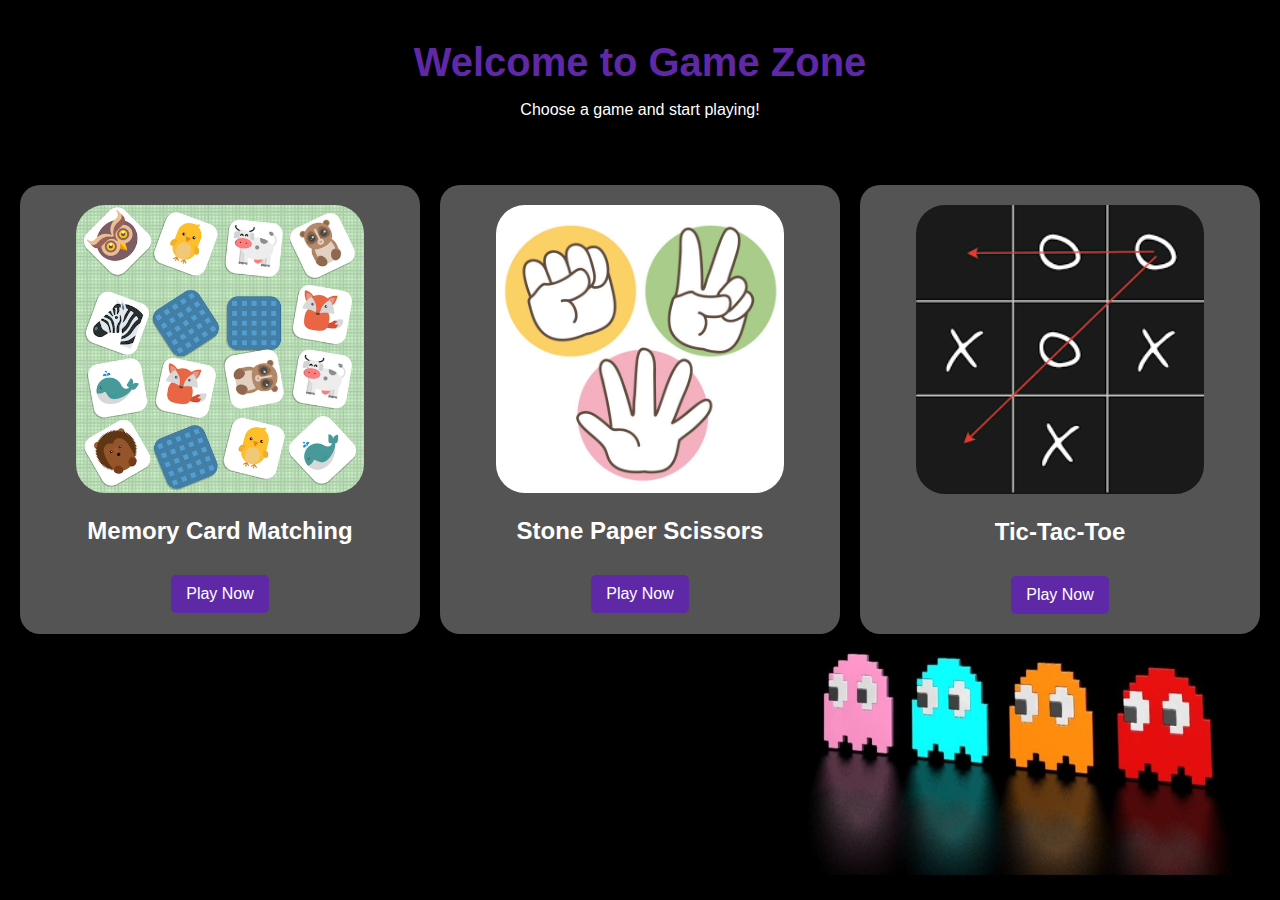
<file: index.html>
<!DOCTYPE html>
<html lang="en">
<head>
  <meta charset="UTF-8">
  <meta name="viewport" content="width=device-width, initial-scale=1.0">
  <meta name="google-site-verification" content="1z4tX0wBP-HDrPqC2r5I_fBvu6wxNZJLXsEwYhhkiXw" />
  <title>Game Zone</title>
  <link rel="stylesheet" href="style.css">
</head>
<body>
  <header>
    <h1>Welcome to Game Zone</h1>
    <p>Choose a game and start playing!</p>
  </header>
  <main>
    <div class="game-grid">
      <!-- Memory Card Matching Game -->
      <div class="game-card">
        <img src="images/card.png" alt="Memory Game" class="game-image">
        <h2>Memory Card Matching</h2>
        <a href="card.html" class="play-btn">Play Now</a>
      </div>

      <div class="game-card">
        <img src="images/stone-p-s.jpg" alt="Memory Game" class="game-image">
        <h2>Stone Paper Scissors</h2>
        <a href="game1.html" class="play-btn">Play Now</a>
      </div>
      
      <!-- Tic-Tac-Toe -->
      <div class="game-card">
        <img src="images/tic.png" alt="Tic-Tac-Toe" class="game-image">
        <h2>Tic-Tac-Toe</h2>
        <a href="tic-tac-toe.html" class="play-btn">Play Now</a>
      </div>
    </div>
  </main>

</body>
</html>
</file>
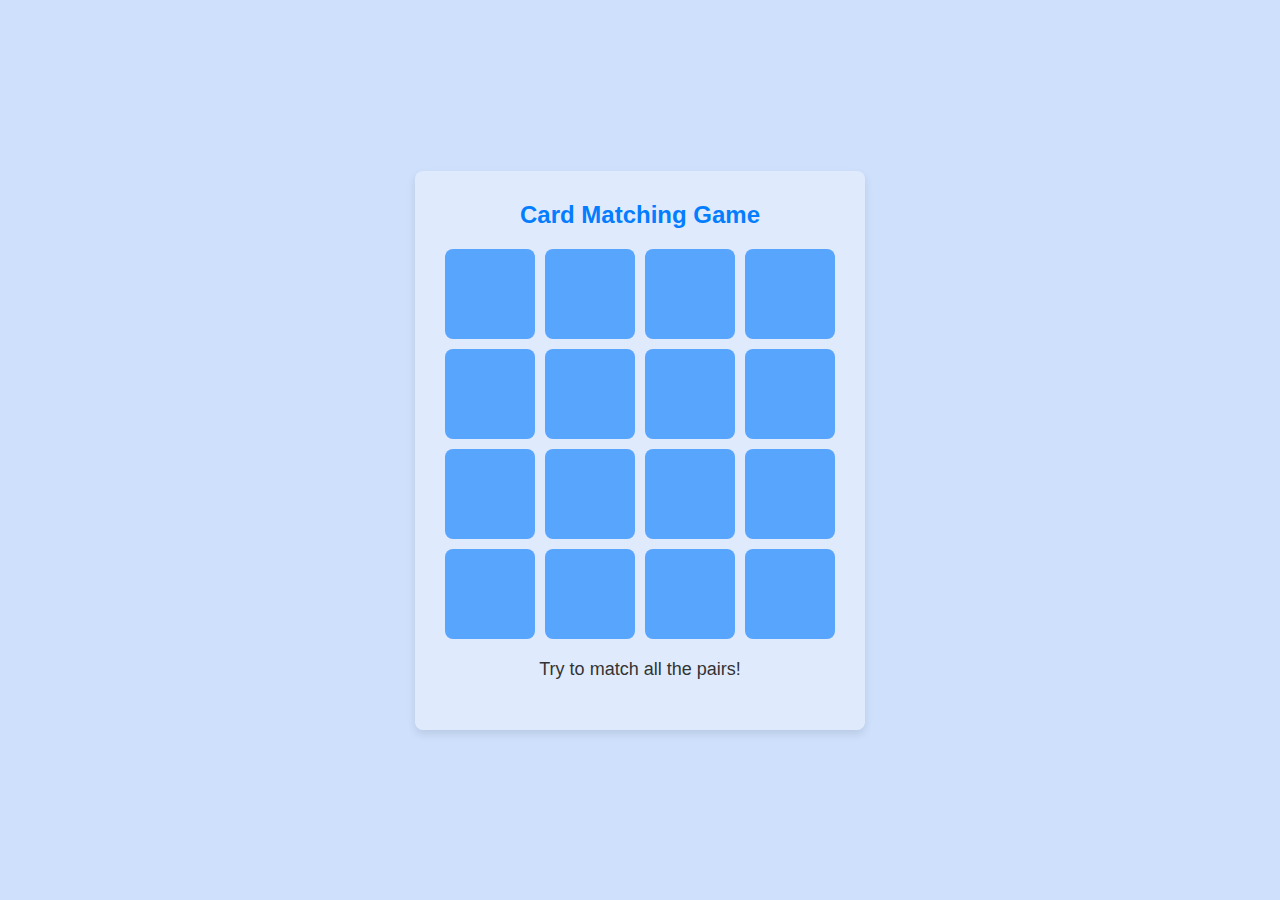
<file: card.html>
<!DOCTYPE html>
<html lang="en">
<head>
  <meta charset="UTF-8">
  <meta name="viewport" content="width=device-width, initial-scale=1.0">
  <title>Memory Card Matching Game</title>
  <link rel="stylesheet" href="card.css">
</head>
<body>
  <div class="game-container">
    <h1> Card Matching Game</h1>
    <div class="card-container" id="cardContainer">
      <!-- Cards will be dynamically added here -->
    </div>
    <p id="message"></p>
    <button id="restartBtn" style="display:none;">Restart Game</button>
    <p id="rewardMessage" class="reward-message"></p>
  </div>
  <script src="caed.js"></script>
</body>
</html>
</file>
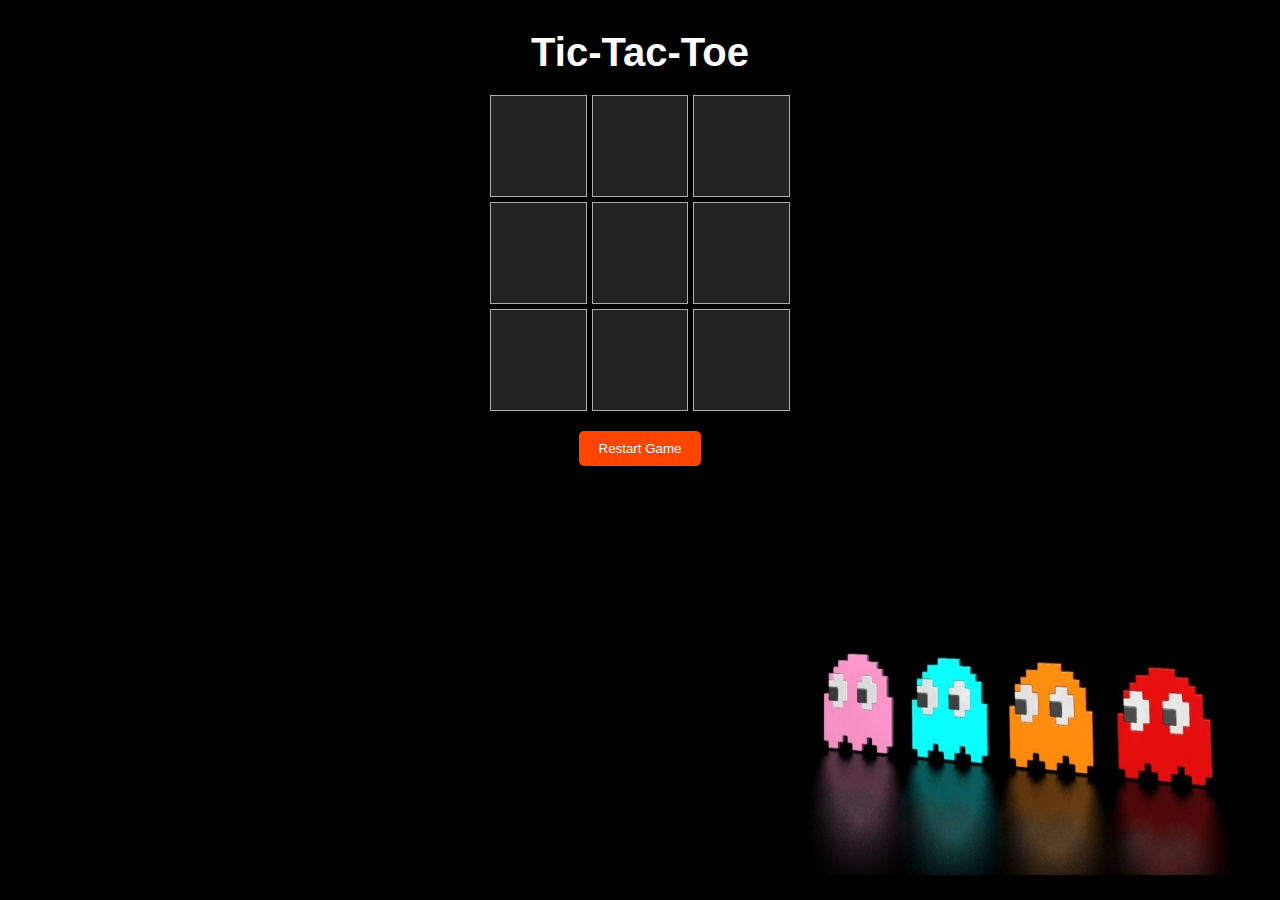
<file: tic-tac-toe.html>
<!DOCTYPE html>
<html lang="en">
<head>
  <meta charset="UTF-8">
  <meta name="viewport" content="width=device-width, initial-scale=1.0">
  <title>Tic-Tac-Toe</title>
  <link rel="stylesheet" href="tic.css">
</head>
<body>
  <div class="game-container">
    <h1>Tic-Tac-Toe</h1>
    <div class="tic-tac-toe-board" id="ticTacToeBoard">
      <div class="cell" data-index="0"></div>
      <div class="cell" data-index="1"></div>
      <div class="cell" data-index="2"></div>
      <div class="cell" data-index="3"></div>
      <div class="cell" data-index="4"></div>
      <div class="cell" data-index="5"></div>
      <div class="cell" data-index="6"></div>
      <div class="cell" data-index="7"></div>
      <div class="cell" data-index="8"></div>
    </div>
    <p id="ticTacToeMessage"></p>
    <button id="restartTicTacToe">Restart Game</button>
  </div>
  <script src="tic-tac-toe.js"></script>
</body>
</html>
</file>
<file: style.css>
/* General Styles */
body {
  margin: 0;
  font-family: Arial, sans-serif;
  color: rgb(255, 255, 255);
  text-align: center;
  background-image: url('images/bg.jpg');
  background-repeat: no-repeat;
  background-attachment: fixed;
  background-size: 100% 100%;
}
header {
  padding: 30px;
}

h1 {
  font-size: 2.5rem;
  margin: 10px;
  color: #5f28a7;
}
.game-container {
  max-width: 800px;
  margin: 0 auto;
  padding: 30px;
}
button {
  padding: 10px 20px;
  background: #ff0000;
  color: white;
  border: none;
  border-radius: 5px;
  cursor: pointer;
}
button:hover {
  background: #ff6347;
}

/* Landing Page Styles */
.game-grid {
  display: grid;
  gap: 20px;
  grid-template-columns: repeat(auto-fit, minmax(250px, 1fr));
  padding: 20px;
}
.game-card {
  background: rgba(231, 227, 227, 0.37);
  padding: 20px;
  border-radius: 20px;
  transition: transform 0.3s, box-shadow 0.3s;
}
.game-card:hover {
  transform: translateY(-10px);
  box-shadow: 0px 10px 20px rgb(74, 82, 189);
}
.play-btn {
  display: inline-block;
  margin-top: 10px;
  padding: 10px 15px;
  color: rgb(255, 255, 255);
  background: #5f28a7;
  text-decoration: none;
  border-radius: 5px;
}
.game-card img{
  width: 80%;
  border-radius: 10%;
}

/* Responsive Styles */
@media screen and (max-width: 1200px) {
  h1 {
    font-size: 2rem;
  }
  .game-container {
    padding: 15px;
  }
  .game-grid {
    grid-template-columns: repeat(auto-fit, minmax(200px, 1fr));
  }
}

@media screen and (max-width: 992px) {
  h1 {
    font-size: 1.8rem;
  }
  .game-container {
    padding: 15px;
  }
  .game-grid {
    grid-template-columns: repeat(auto-fit, minmax(200px, 1fr));
  }
  button {
    padding: 8px 16px;
  }
}

@media screen and (max-width: 768px) {
  h1 {
    font-size: 1.5rem;
  }
  body {
    background-image: url('images/phone.jpg');
    background-repeat: no-repeat;
    background-attachment: fixed;
    background-size: 100% 100%;
  }
  .game-container {
    padding: 10px;
  }
  .game-grid {
    grid-template-columns: 1fr; /* One column on smaller screens */
  }
  button {
    width: 100%; /* Full width buttons on smaller screens */
    padding: 12px;
  }
  .game-card img{
    width: 50%;
    border-radius: 15%;
  }
  
}

@media screen and (max-width: 480px) {
  h1 {
    font-size: 1.2rem;
  }
  footer {
    padding: 15px;
  }
  .game-card {
    padding: 15px;
  }
  .play-btn {
    padding: 8px 12px;
  }
  button {
    padding: 10px;
  }
}
</file>
<file: card.css>
* {
  margin: 0;
  padding: 0;
  box-sizing: border-box;
}

body {
  font-family: 'Arial', sans-serif;
  background-color: #cee0fc;
  display: flex;
  justify-content: center;
  align-items: center;
  height: 100vh;
}

.game-container {
  background-color: rgba(255, 255, 255, 0.356);
  padding: 30px;
  border-radius: 8px;
  box-shadow: 0 4px 8px rgba(0, 0, 0, 0.1);
  text-align: center;
  width: 100%;
  max-width: 450px;
  margin: 20px;
}

h1 {
  font-size: 24px;
  margin-bottom: 20px;
  color: #047dff;
}

.card-container {
  display: grid;
  grid-template-columns: repeat(4, 1fr);
  gap: 10px;
  transition: transform 0.3s ;
}

.card {
  width: 90px;
  height: 90px;
  background-color: #0077ff9a;
  display: flex;
  align-items: center;
  justify-content: center;
  color: white;
  font-size: 30px;
  cursor: pointer;
  border-radius: 8px;
  transform: scale(1);
  transition: transform 0.3s ease-in-out, background-color 0.3s ease;
  perspective: 1000px; /* For better 3D effect */
}

.card.flipped {
  animation: flip 0.6s forwards;
  color: #007BFF;
  background-color: #fff;
}

@keyframes flip {
  0% {
    transform: rotateY(0deg);
  }
  50% {
    transform: rotateY(180deg);
  }
  100% {
    transform: rotateY(360deg);
  }
}

.card .front {
  position: absolute;
  backface-visibility: hidden;
}

.card .back {
  position: absolute;
  transform: rotateY(180deg);
  backface-visibility: hidden;
}

button {
  padding: 10px 20px;
  background-color: #4CAF50;
  color: white;
  border: none;
  border-radius: 4px;
  cursor: pointer;
  font-size: 16px;
  margin-top: 20px;
  transition: background-color 0.3s;
}

button:hover {
  background-color: #45a049;
}

button:disabled {
  background-color: #ccc;
  cursor: not-allowed;
}

#message {
  margin-top: 20px;
  font-size: 18px;
  color: #333;
}

.reward-message {
  font-size: 20px;
  font-weight: bold;
  color: #4CAF50;
  margin-top: 20px;
}

#cardContainer {
  transform: scale(1);
}

.card-container.animate {
  animation: slideIn 0.5s ease-out forwards;
}

@keyframes slideIn {
  0% {
    transform: translateX(-100%);
  }
  100% {
    transform: translateX(0);
  }
}
</file>
<file: tic.css>
/* Tic-Tac-Toe Styles */
.tic-tac-toe-board {
  display: grid;
  grid-template-columns: repeat(3, 1fr);
  gap: 5px;
  width: 300px;
  margin: 20px auto;
}
.cell {
  background: #44444481;
  color: white;
  font-size: 2rem;
  height: 100px;
  display: flex;
  justify-content: center;
  align-items: center;
  border: 1px solid rgba(255, 255, 255, 0.63);
  cursor: pointer;
}
.cell:hover {
  background: #050505;
}
p{
    color: #ffffff;
}
/* General Styles */
body {
  margin: 0;
  font-family: Arial, sans-serif;
  text-align: center;
  background-image: url('images/bg.jpg');
  background-repeat: no-repeat;
  background-attachment: fixed;
  background-size: 100% 100%;
}
header {
  padding: 20px;
}

h1 {
  font-size: 2.5rem;
  margin: 10px;
  color: rgb(255, 255, 255);
}
.game-container {
  max-width: 800px;
  margin: 0 auto;
  padding: 20px;
}
button {
  padding: 10px 20px;
  background: #ff4500;
  color: white;
  border: none;
  border-radius: 5px;
  cursor: pointer;
}
button:hover {
  background: #ff6347;
}
</file>
